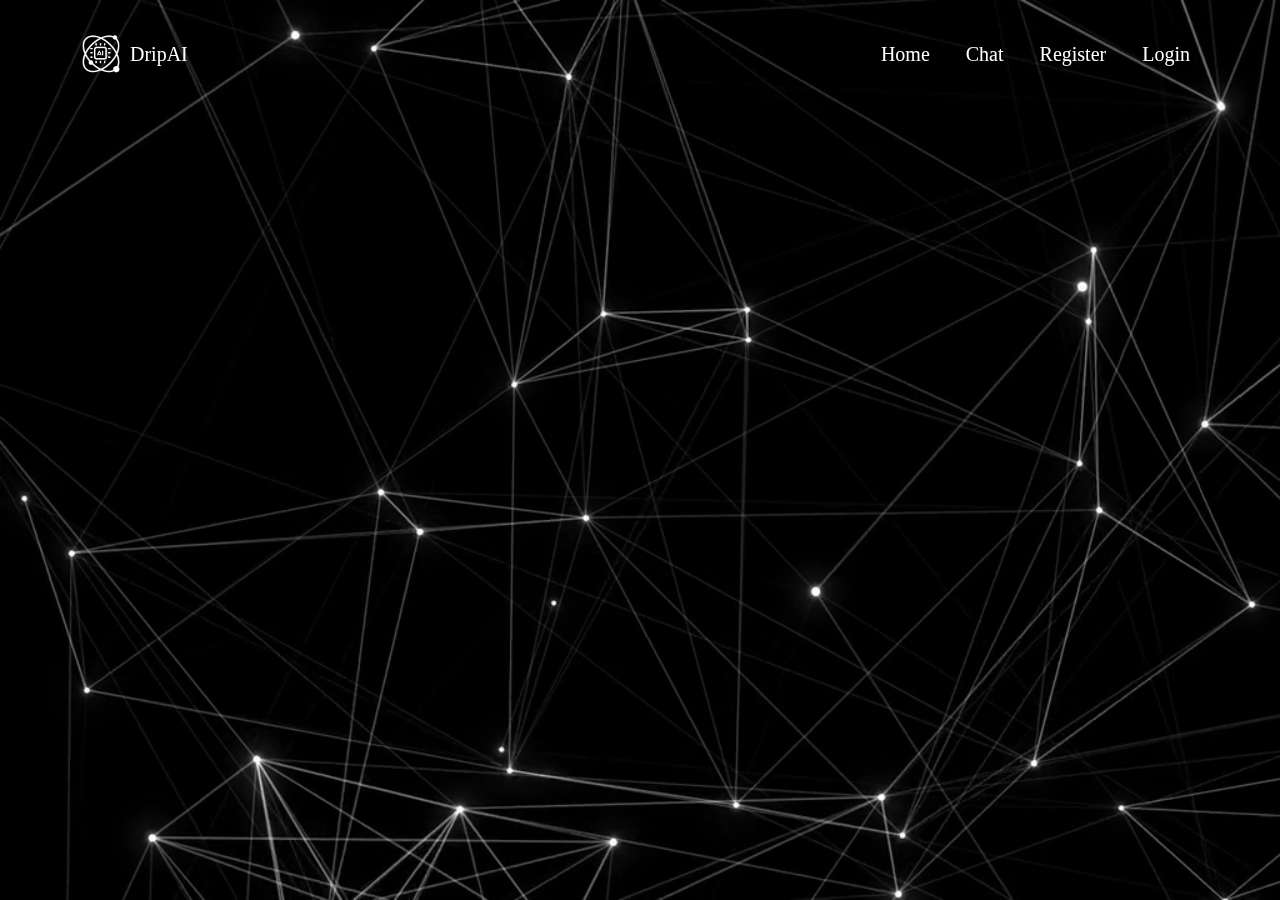
<file: index.html>
<!DOCTYPE html>
<html lang="en">
<head>
    <meta charset="UTF-8">
    <meta name="viewport" content="width=device-width, initial-scale=1.0">
    <title>Drip AI</title>
    <link rel="stylesheet" href="./style.css">
    <link rel="preconnect" href="https://fonts.googleapis.com">
    <link rel="preconnect" href="https://fonts.gstatic.com" crossorigin>
    <link href="https://fonts.googleapis.com/css2?family=Croissant+One&display=swap" rel="stylesheet">
</head>
<body>
    <video autoplay muted loop id="background-video">
        <source src="./black_-_13495 (720p).mp4" type="video/mp4">
    </video>
    <div class="content">
        <header class="crosfont">
            <div class="hcont">
                <div class="hcontleft">
                    <div>
                        <img class="hpic" src="./logo2-removebg-preview.png">
                    </div>
                    <div class="hcl1">
                        DripAI
                    </div>
                </div>
                <div class="hcontright">
                        <a href="./index.html">Home</a>
                        <a href="./chat.html">Chat</a>
                        <a href="./register.html">Register</a>
                        <a href="./login.html">Login</a>
                </div>
            </div>
        </header>
        <div class="fade-in-element">
            <div class="whead">
                <h1>Welcome to DripAI.</h1>
            </div>
            <div class="hgrid">
                <div class="hgridcol fade-in-element">
                    <img class="cpic fade-in-element" src="./logo2-removebg-preview.png">
                </div>
                <div class="hgridcol ">
                    <div class="hgridcont fade-in-element">
                        <p>Introducing our groundbreaking Multi-Modal Language Model Platform - where text and images come together to unlock AI-driven creativity, all at your fingertips, and absolutely free! Unleash your imagination, craft captivating content, and revolutionize your projects effortlessly.<br>
                            <br> Welcome to the future of AI-powered creation!</p>
                    </div>
                </div>
            </div>
        </div>
    </div>
    
    

    
</body>
</html>
</file>
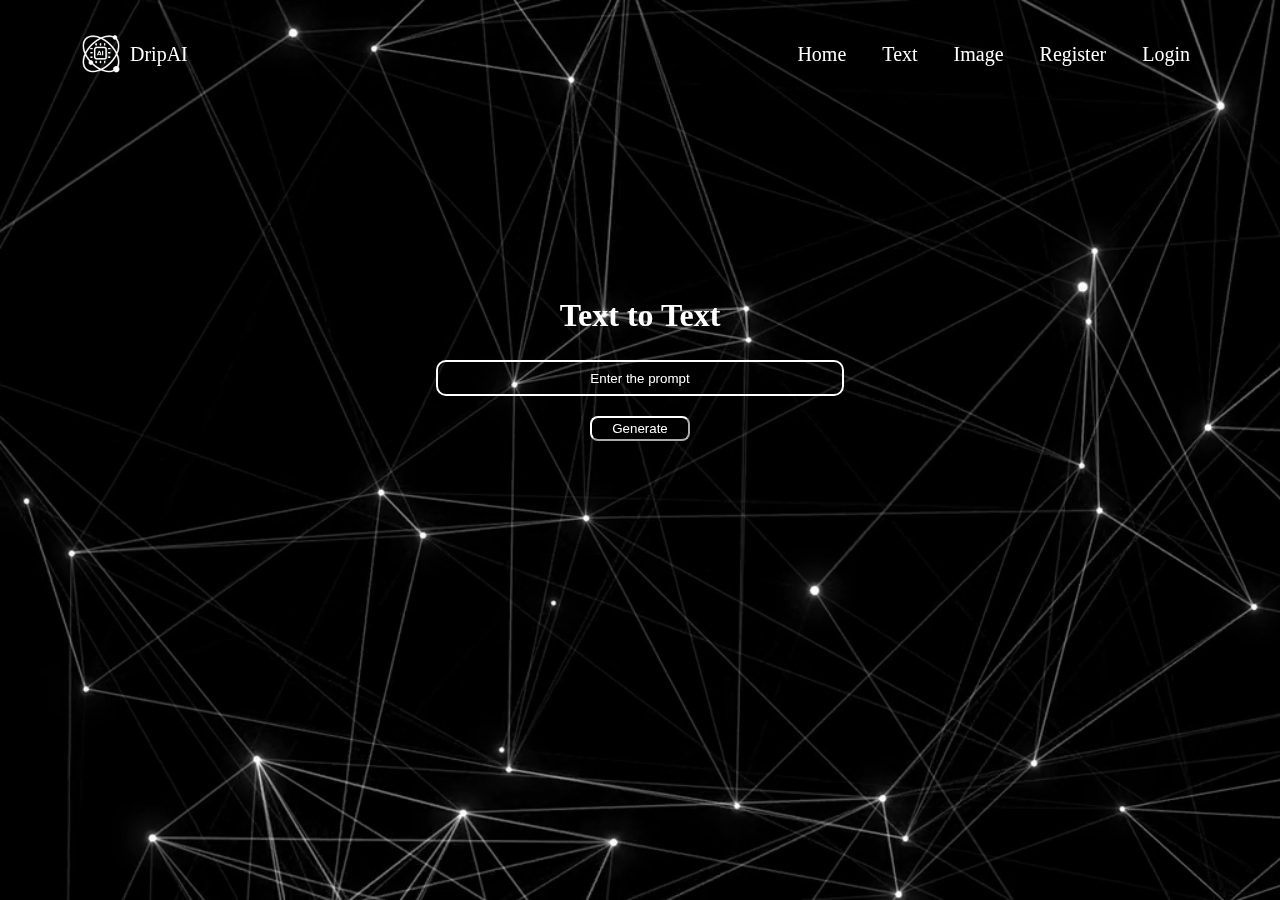
<file: chat.html>
<!DOCTYPE html>
<html lang="en">
<head>
    <meta charset="UTF-8">
    <meta name="viewport" content="width=device-width, initial-scale=1.0">
    <title>Drip AI</title>
    <link rel="stylesheet" href="./style.css">
    <link rel="preconnect" href="https://fonts.googleapis.com">
    <link rel="preconnect" href="https://fonts.gstatic.com" crossorigin>
    <link href="https://fonts.googleapis.com/css2?family=PT+Serif&display=swap" rel="stylesheet"></head>
<body>
    <video autoplay muted loop id="background-video">
        <source src="./black_-_13495 (720p).mp4" type="video/mp4">
    </video>
    <header class="crosfont">
        <div class="hcont">
            <div class="hcontleft">
                <div>
                    <img class="hpic" src="./logo2-removebg-preview.png">
                </div>
                <div class="hcl1">
                    DripAI
                </div>
            </div>
            <div class="hcontright">
                    <a href="./index.html">Home</a>
                    <a href="./chat.html">Text</a>
                    <a href="./image.html">Image</a>
                    <a href="./register.html">Register</a>
                    <a href="./login.html">Login</a>
            </div>
        </div>
    </header>
</div>
<div class="input2">
    <h2>Text to Text</h2>
</div>
<div class="input">
<input type="text" class="up" placeholder="Enter the prompt">    
</div>
<div class="input3">
    <button class="but">Generate</button>
</div>
        
    </div>
</body>
</html>
</file>
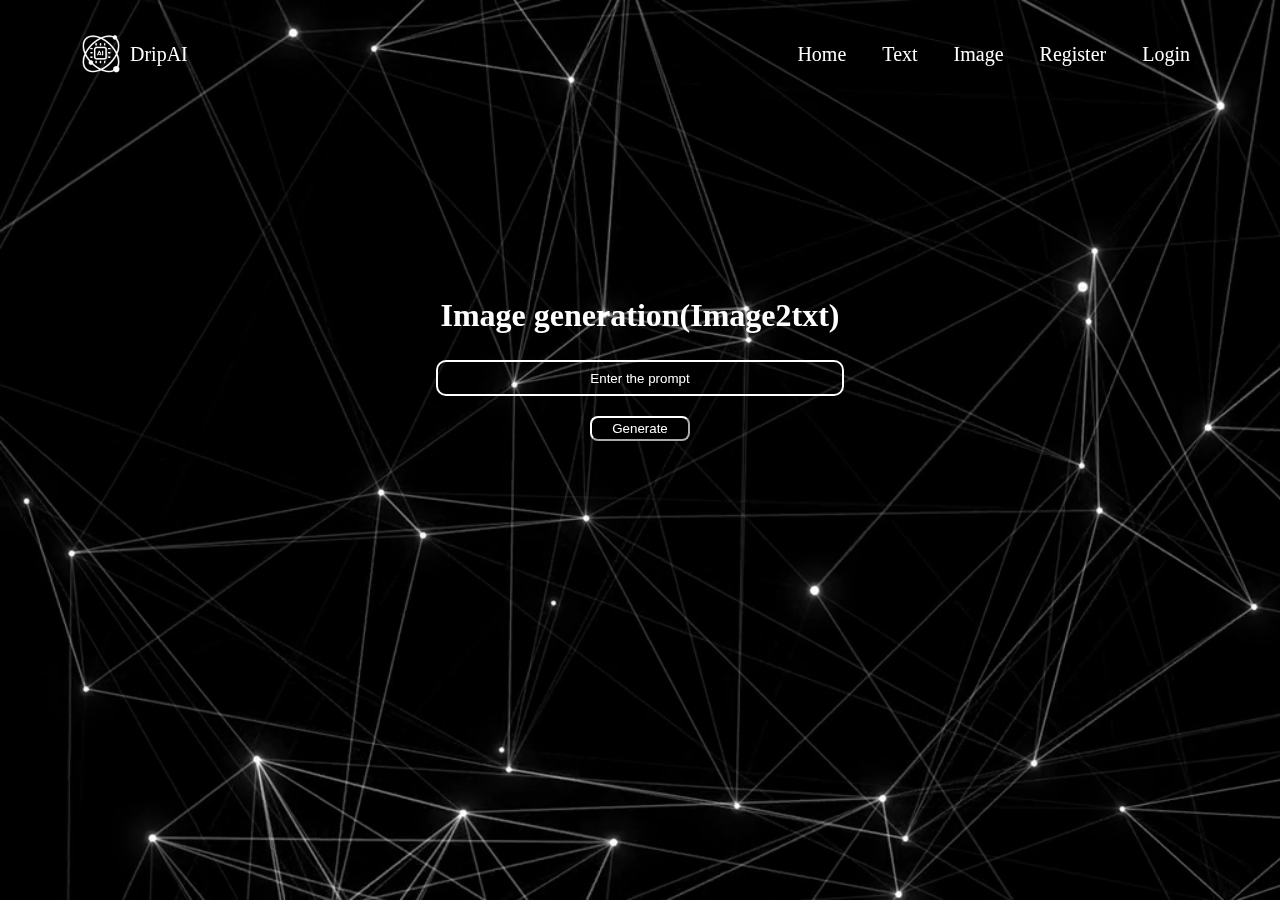
<file: image.html>
<!DOCTYPE html>
<html lang="en">
<head>
    <meta charset="UTF-8">
    <meta name="viewport" content="width=device-width, initial-scale=1.0">
    <title>Drip AI</title>
    <link rel="stylesheet" href="./style.css">
    <link rel="preconnect" href="https://fonts.googleapis.com">
    <link rel="preconnect" href="https://fonts.gstatic.com" crossorigin>
    <link href="https://fonts.googleapis.com/css2?family=PT+Serif&display=swap" rel="stylesheet"></head>
<body>
    <video autoplay muted loop id="background-video">
        <source src="./black_-_13495 (720p).mp4" type="video/mp4">
    </video>
    <header class="crosfont">
        <div class="hcont">
            <div class="hcontleft">
                <div>
                    <img class="hpic" src="./logo2-removebg-preview.png">
                </div>
                <div class="hcl1">
                    DripAI
                </div>
            </div>
            <div class="hcontright">
                    <a href="./index.html">Home</a>
                    <a href="./chat.html">Text</a>
                    <a href="./image.html">Image</a>
                    <a href="./register.html">Register</a>
                    <a href="./login.html">Login</a>
            </div>
        </div>
    </header>
    
    </div>
    <div class="input2">
        <h2>Image generation(Image2txt)</h2>
    </div>
    <div class="input">
    <input type="text" class="up" placeholder="Enter the prompt">    
    </div>
    <div class="input3">
        <button class="but">Generate</button>
    </div>

</body>
</html>
</file>
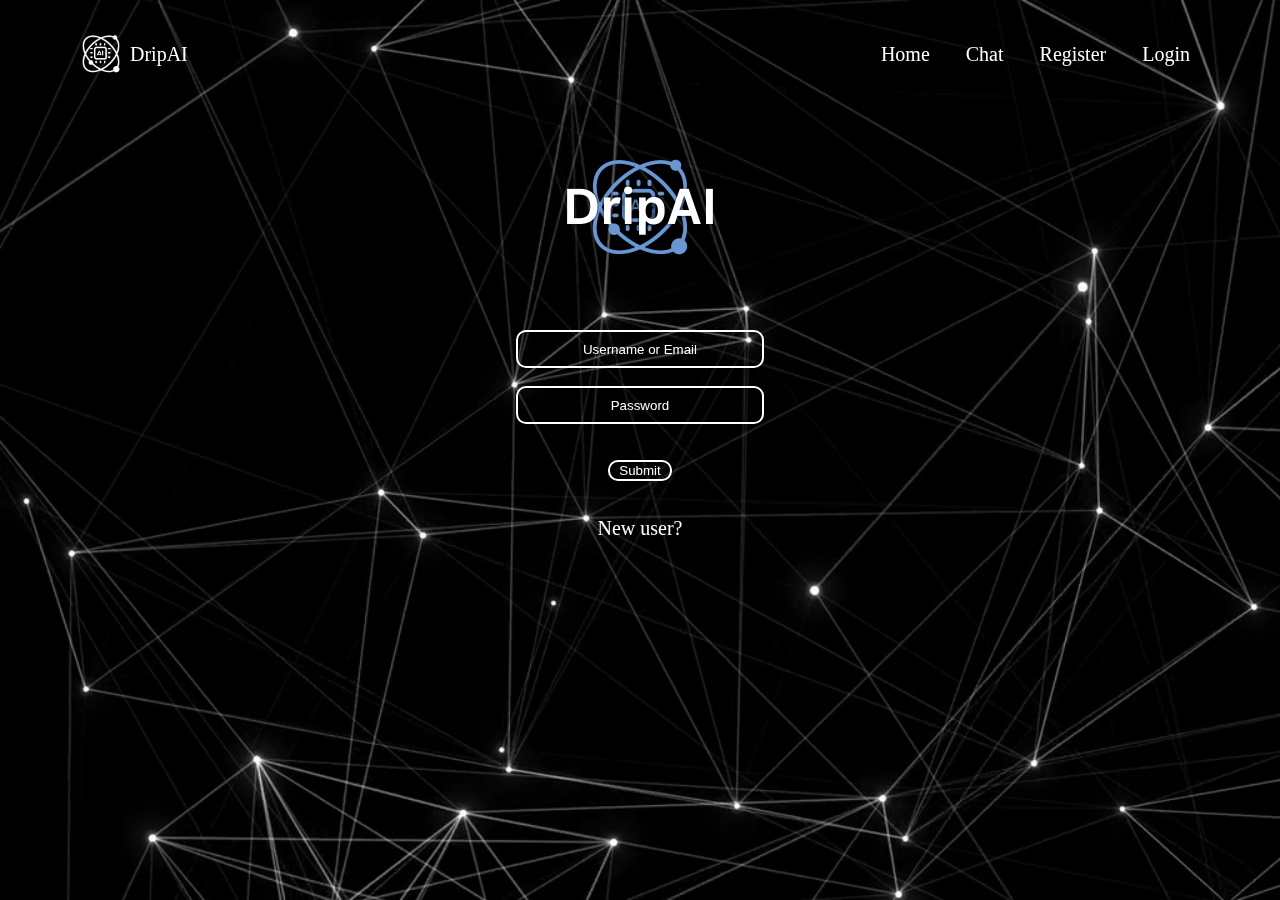
<file: login.html>
<!DOCTYPE html>
<html lang="en">
<head>
    <meta charset="UTF-8">
    <meta name="viewport" content="width=device-width, initial-scale=1.0">
    <title>Drip AI</title>
    <link rel="stylesheet" href="./style.css">
    <link rel="preconnect" href="https://fonts.googleapis.com">
    <link rel="preconnect" href="https://fonts.gstatic.com" crossorigin>
    <link href="https://fonts.googleapis.com/css2?family=PT+Serif&display=swap" rel="stylesheet"></head>
<body>
    <video autoplay muted loop id="background-video">
        <source src="./black_-_13495 (720p).mp4" type="video/mp4">
    </video>
    <div class="content">
        <header class="crosfont">
            <div class="hcont">
                <div class="hcontleft">
                    <div>
                        <img class="hpic" src="./logo2-removebg-preview.png">
                    </div>
                    <div class="hcl1">
                        DripAI
                    </div>
                </div>
                <div class="hcontright">
                        <a href="./index.html">Home</a>
                        <a href="./chat.html">Chat</a>
                        <a href="./register.html">Register</a>
                        <a href="./login.html">Login</a>
                </div>
            </div>
        </header>
        <div>
            <img class="picnam"src="./DripAI__1_-removebg-preview.png">
        </div>
        <div class="formm">
            <div class="formc">
                <form action="./login.php">
                    <input class="ifw" type="text" id="username emal" name="username email" placeholder="Username or Email">
                    <br>
                    <br>
                    <input class="ifw" type="password" id="password" name="password" placeholder="Password">
                    <br>
                    <br>
                    <br>
                    <input class="submitb" type="submit" value="Submit">
                    <br>
                    <br>
                    <br>
                    <a href="./register.html">New user?</a>

                </form>
            </div>
        </div>
    </div>


    
</body>
</html>
</file>
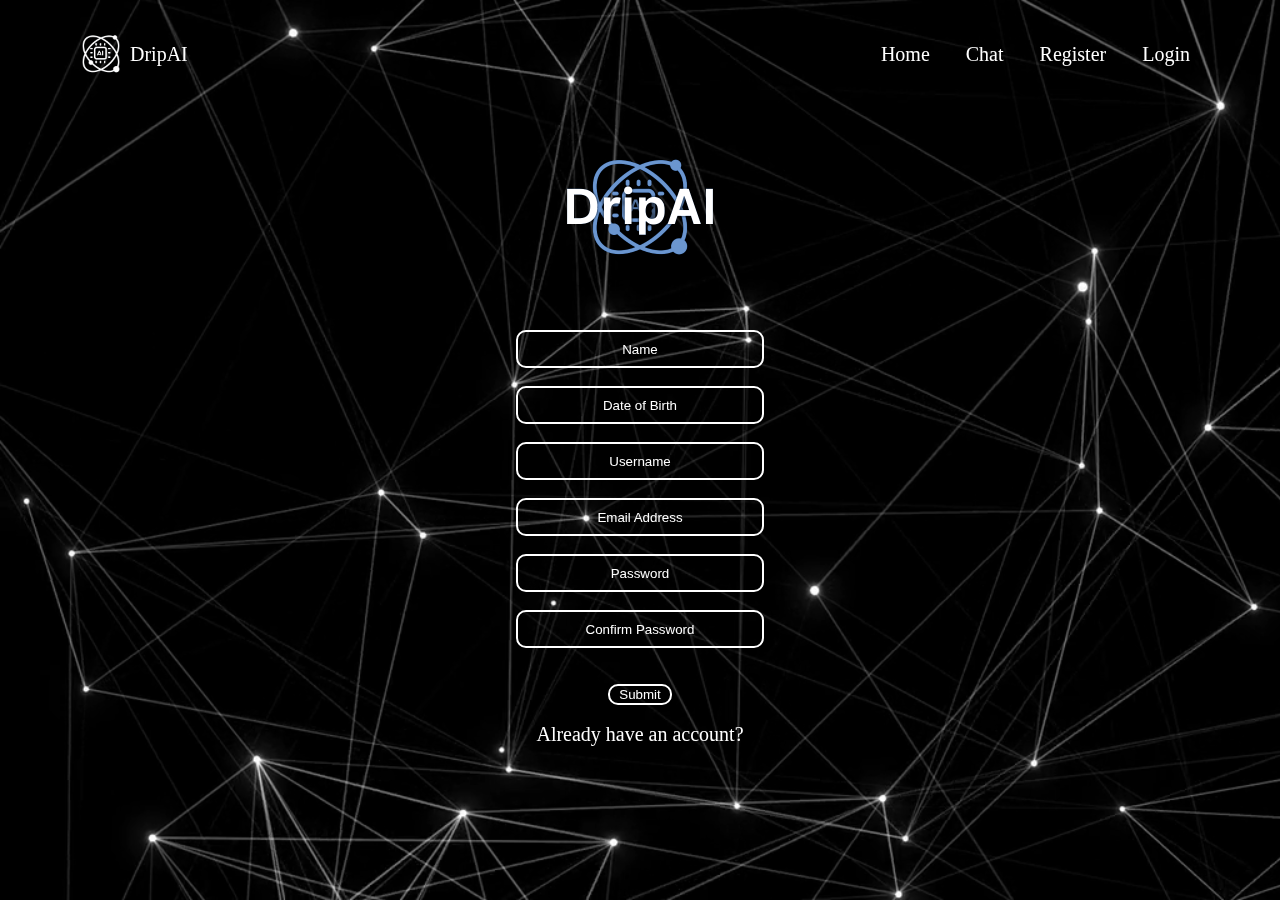
<file: register.html>
<!DOCTYPE html>
<html lang="en">
<head>
    <meta charset="UTF-8">
    <meta name="viewport" content="width=device-width, initial-scale=1.0">
    <title>Drip AI</title>
    <link rel="stylesheet" href="./style.css">
    <link rel="preconnect" href="https://fonts.googleapis.com">
    <link rel="preconnect" href="https://fonts.gstatic.com" crossorigin>
    <link href="https://fonts.googleapis.com/css2?family=PT+Serif&display=swap" rel="stylesheet"></head>
<body>
    <video autoplay muted loop id="background-video">
        <source src="./black_-_13495 (720p).mp4" type="video/mp4">
    </video>
    <div class="content">
        <header class="crosfont">
            <div class="hcont">
                <div class="hcontleft">
                    <div>
                        <img class="hpic" src="./logo2-removebg-preview.png">
                    </div>
                    <div class="hcl1">
                        DripAI
                    </div>
                </div>
                <div class="hcontright">
                        <a href="./index.html">Home</a>
                        <a href="./chat.html">Chat</a>
                        <a href="./register.html">Register</a>
                        <a href="./login.html">Login</a>
                </div>
            </div>
        </header>
        <div>
            <img class="picnam"src="./DripAI__1_-removebg-preview.png">
        </div>
        <div class="formm">
            <div class="formc"
                <form action="./register.php">
                    <input class="ifw" type="text" id="name" name="name" placeholder="Name">
                    <br>
                    <br>
                    <input class="ifw" placeholder="Date of Birth" class="textbox-n" type="text" onfocus="(this.type='date')" onblur="(this.type='text')" id="date" />                    <br>
                    <br>
                    <input class="ifw" type="text" id="username" name="username" placeholder="Username">
                    <br>
                    <br>
                    <input class="ifw" type="email" id="email" name="email" placeholder="Email Address">
                    <br>
                    <br>
                    <input class="ifw" type="password" id="password" name="password" placeholder="Password">
                    <br>
                    <br>
                    <input class="ifw" type="password" id="password" name="password" placeholder="Confirm Password">
                    <br>
                    <br>
                    <br>
                    <input class="submitb" type="submit" value="Submit">
                    <br>
                    <br>
                </form>
                <a href="./login.html">Already have an account?</a>
        </div>
    </div>
    
</body>
</html>
</file>
<file: style.css>
body{
    padding-left: 5rem;
    padding-right: 5rem;
    padding-top: 2rem;
    padding-bottom: 5rem;
    margin: 0;
    position: relative;
    background: no-repeat center center fixed;
    background-size: cover;
}
#background-video {
  position: fixed;
  top: 0;
  left: 0;
  min-width: 100%;
  min-height: 100%;
  width: auto;
  height: auto;
  z-index: -1;
}
.content {
  position: relative;
  z-index: 1;
}
header{
    height: 3rem;
    color: white;
}
.ptserif{
    font-family: 'PT Serif', serif;
}
.hcont{
    display: flex;
    justify-content: space-between;
    font-size: 20px;
}
.hcontright{
    display: flex;
    gap: 1rem; 
    padding-top: 0.7rem;
}
.hcontleft{
    display: flex;
    gap: 0.5rem;
}
a{
    text-decoration: none;
    color: white;
    font-size: 20px;
    transition: border 0.1s;
    padding-left: 10px;
    padding-right: 10px;
}
a:hover{
    box-shadow: white;
    transform: scale(1.1);
}
.whead{
    height: 20%;
    color: white;
    text-align: center;
    font-size: 50px;
}
.hgrid{
    display: grid;
    grid-template-columns: 20% 80%;
}
.hgridcol{
    text-align: center;
    color: white;
    font-size: 30px;

}
.hpic{
    height: 42px;
    width: 42px;
}
.cpic{
    height: 250px;
    width: 250px;
    
}
.hgridcont{
    padding: 1rem;
}
.corsfont{
    font-family: 'Croissant One', cursive;
}
.fade-in-element {
    opacity: 0;
    animation: fadeIn 1s ease-in forwards;  
  }
  
  @keyframes fadeIn {
    from {
      opacity: 0;
    }
    to {
      opacity: 1;
    }
  }
  .hcl1{
    padding-top: 0.7rem;
  }
  .picnam{
    display: block;
    margin-left: auto;
    margin-right: auto;
    height: 250px;
    width: 250px;
  }
  .formm{
    display: grid;
    grid-template-columns: auto;
    align-items: center;
    text-align: center;
  }
  .formc{
    align-items: center;
    text-align: center;
  }
  
  ::placeholder{
    text-align: center;
    color: white;
  } 
  input{
    background: none;
    color: white;
    text-align: center;
    border: 2px solid white;
    border-radius: 10px;
    transition: width 0.2s;
  }
  /* input:hover{
    background: black;
    width: 17rem ;
  }
  input:focus{
    background: black;
    width: 17rem;
  } */
  
  .ifw{
    width: 15rem;
    height: 2rem;
  }
  .ifw:hover{
    background: black;
    width: 17rem ;
  }
  .ifw:focus{
    background: black;
    width: 17rem;
  }
  .submitb:hover{
    background: black;
    width: 5rem;
  }
  .submitb{
    width: 4rem;
    transition: width 0.2s;
  }

  .input {
    display: flex;
    color: white;
    justify-content: center;
    position: relative;
    margin-top: 0px;
  }
  
  .input2 {
    display: flex;
    color: white;
    justify-content: center;
    position: relative;
    margin-top: 190px;
  }
  .up {
    width: 400px;
    height: 30px;
  }
  .input2 h2 {
    font-size: 2rem;;
  }
  
  .input3{
    justify-content: center;
    display: flex;
  }
  
  .but {
    background-color: black;
    color: white;
    border-radius: 8px;
    border-color: white;
    height: 25px;
    width: 100px;
    margin-top: 20px;
  }
</file>
